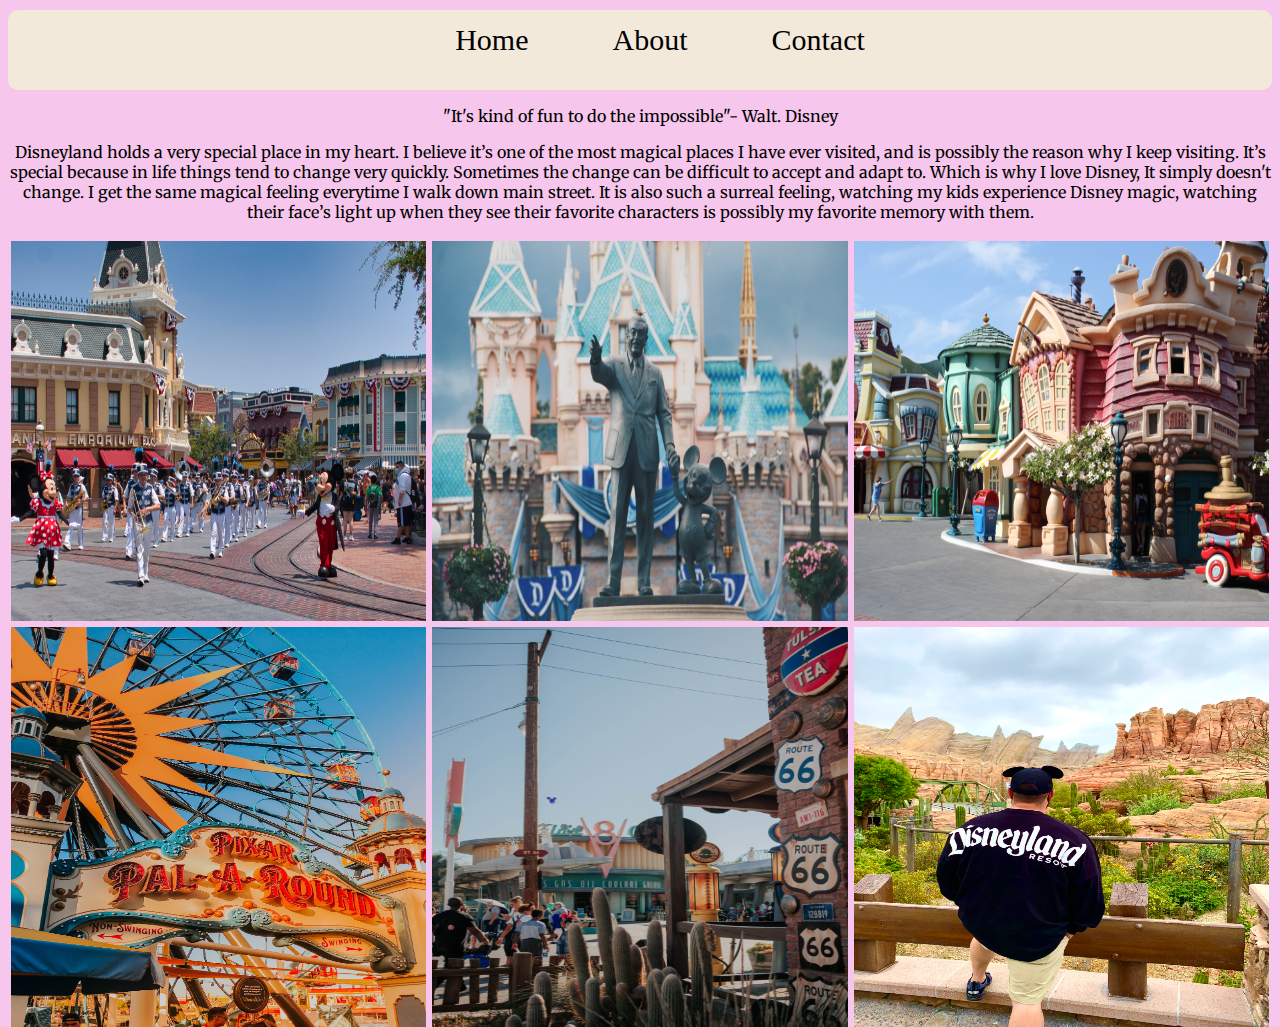
<file: about.html>
<html lang="en">
<head>
    <meta charset="UTF-8">
    <meta http-equiv="X-UA-Compatible" content="IE=edge">
    <meta name="viewport" content="width=device-width, initial-scale=1.0">
    <link rel="preconnect" href="https://fonts.googleapis.com">
<link href="https://fonts.googleapis.com/css2?family=Merriweather:ital@1&display=swap" rel="stylesheet">

    <link rel="stylesheet" href="./css/about.css">
    <title>Document</title>
</head>
<body>
    <nav>
        <ul>
            <a href="./index.html" class="link"> <li>Home</li></a>
            <a href="./about.html" class="link"> <li>About</li></a>
            <a href="./contact.html" class="link"> <li>Contact</li></a>
            
        </ul>
    </nav>
    
     <div class="container showcase-inner text-center">
        <p>"It's kind of fun to do the impossible"- Walt. Disney
        </p>
        </div>
        <div class="container showcase-inner text-center">
            <p> 
               Disneyland holds a very special place in my heart. I believe it’s one of the most magical places I have ever visited, and is possibly the reason why I keep visiting. 
               It’s special because in life things tend to change very quickly. Sometimes the change can be difficult to accept and adapt to.
                Which is why I love Disney, It simply doesn't change. I get the same magical feeling everytime I walk down main street. It is also such a surreal feeling,
                 watching my kids experience Disney magic, watching their face’s light up when they see their favorite characters is possibly my favorite memory with them.  
                  </p>
        </div>
        <div class="row">
            <div class="column">
                <img src="./img/renato-marzan-xrMXQbG2LkM-unsplash.jpg" alt="mainst"
            style="width:100%">
         </div>
            <div class="column">
                <img src="./img/travis-gergen-DUgYdLxVEPM-unsplash.jpg" alt="castle"
                style="width: 100%;">
            </div>
            <div class="column">
             <img src="./img/bradley-singleton-T8sGNx4Vnq4-unsplash.jpg" alt="toontown"
             style="width: 100%">
             </div>
                <div class="row2">
                    <div class="column2">
                     <img src="./img/simone-w-Fo_xIxh8OFg-unsplash.jpg" alt="pixar"
                    style="width: 100%;">
                     </div>
                    <div class="column2">
                    <img src="./img/daniela-araya-3dTvrda0IxA-unsplash.jpg" alt="cars"
                    width="100%">
                    </div>
                    <div class="column2">
                     <img src="./img/tjcl.jpg" alt="tj"
                     width="100%">
                    </div>
                    </div>
                    </div>

    
</body>
</html>
</file>
<file: css/about.css>
body{
    background-color:#f7c6ec;

}


nav{
    background-color:#f3e9db;
    border-radius: 10px 10px 10px 10px;
    height: 80px;
    width: 100%;
    position: static;
}
nav li:hover{
    background:#f1eef1;
    transition: .3s;
}

ul{
    margin: 10;
    text-align: center;
}
li{
    height: 50px;
    display: inline-block;
    font-size: 30px;
    color:black;
    line-height: 60px;
    padding: 0 40px;
    margin-top: 0%;
}
p{
font-family: 'Merriweather', serif;
text-align:center

}
*{
    box-sizing: border-box;
}
.column{
    float:left;
    width: 33.33%;
    padding: 3px;
}
.column img{
    height: 380px;
}
*{
    box-sizing: border-box;
}
.column2{
    float:left;
    width: 33.33%;
    height: 400px;
    padding: 3px;
}
.column2 img{
    height: 400px;
}
</file>
